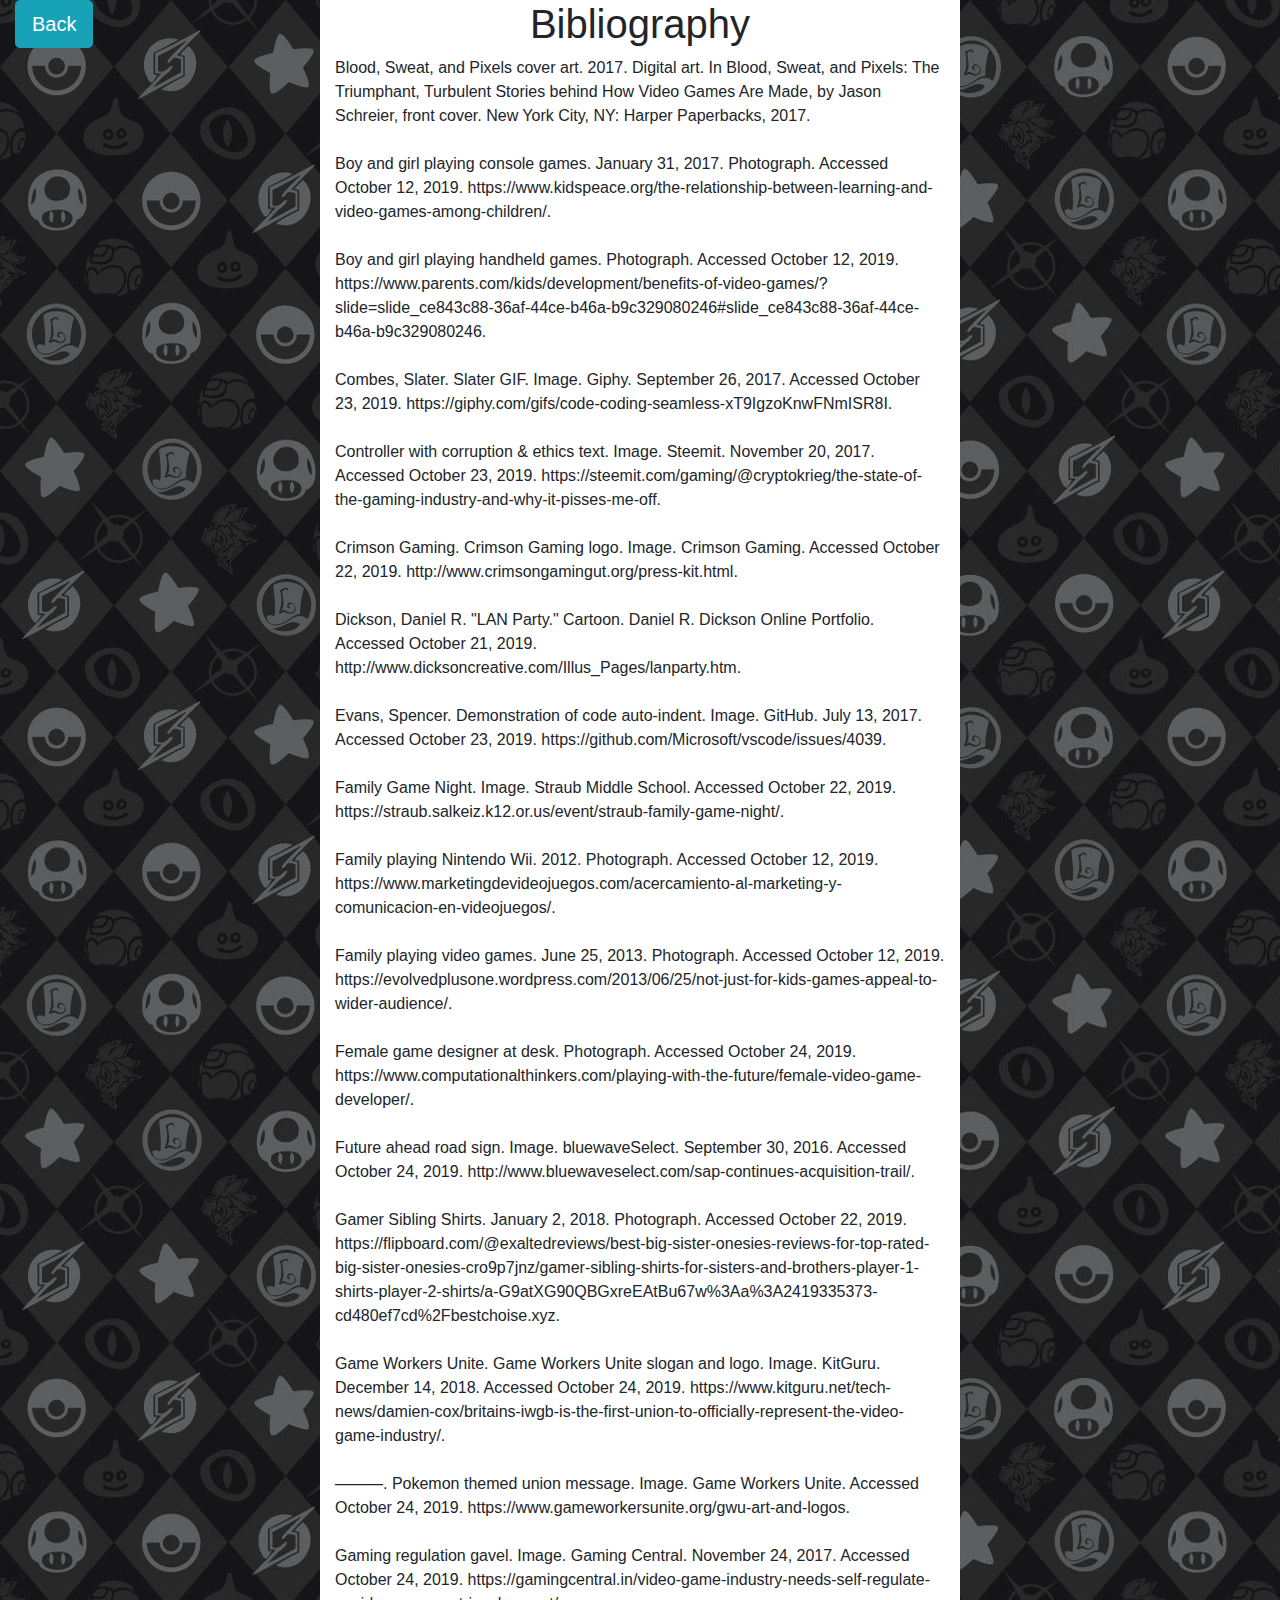
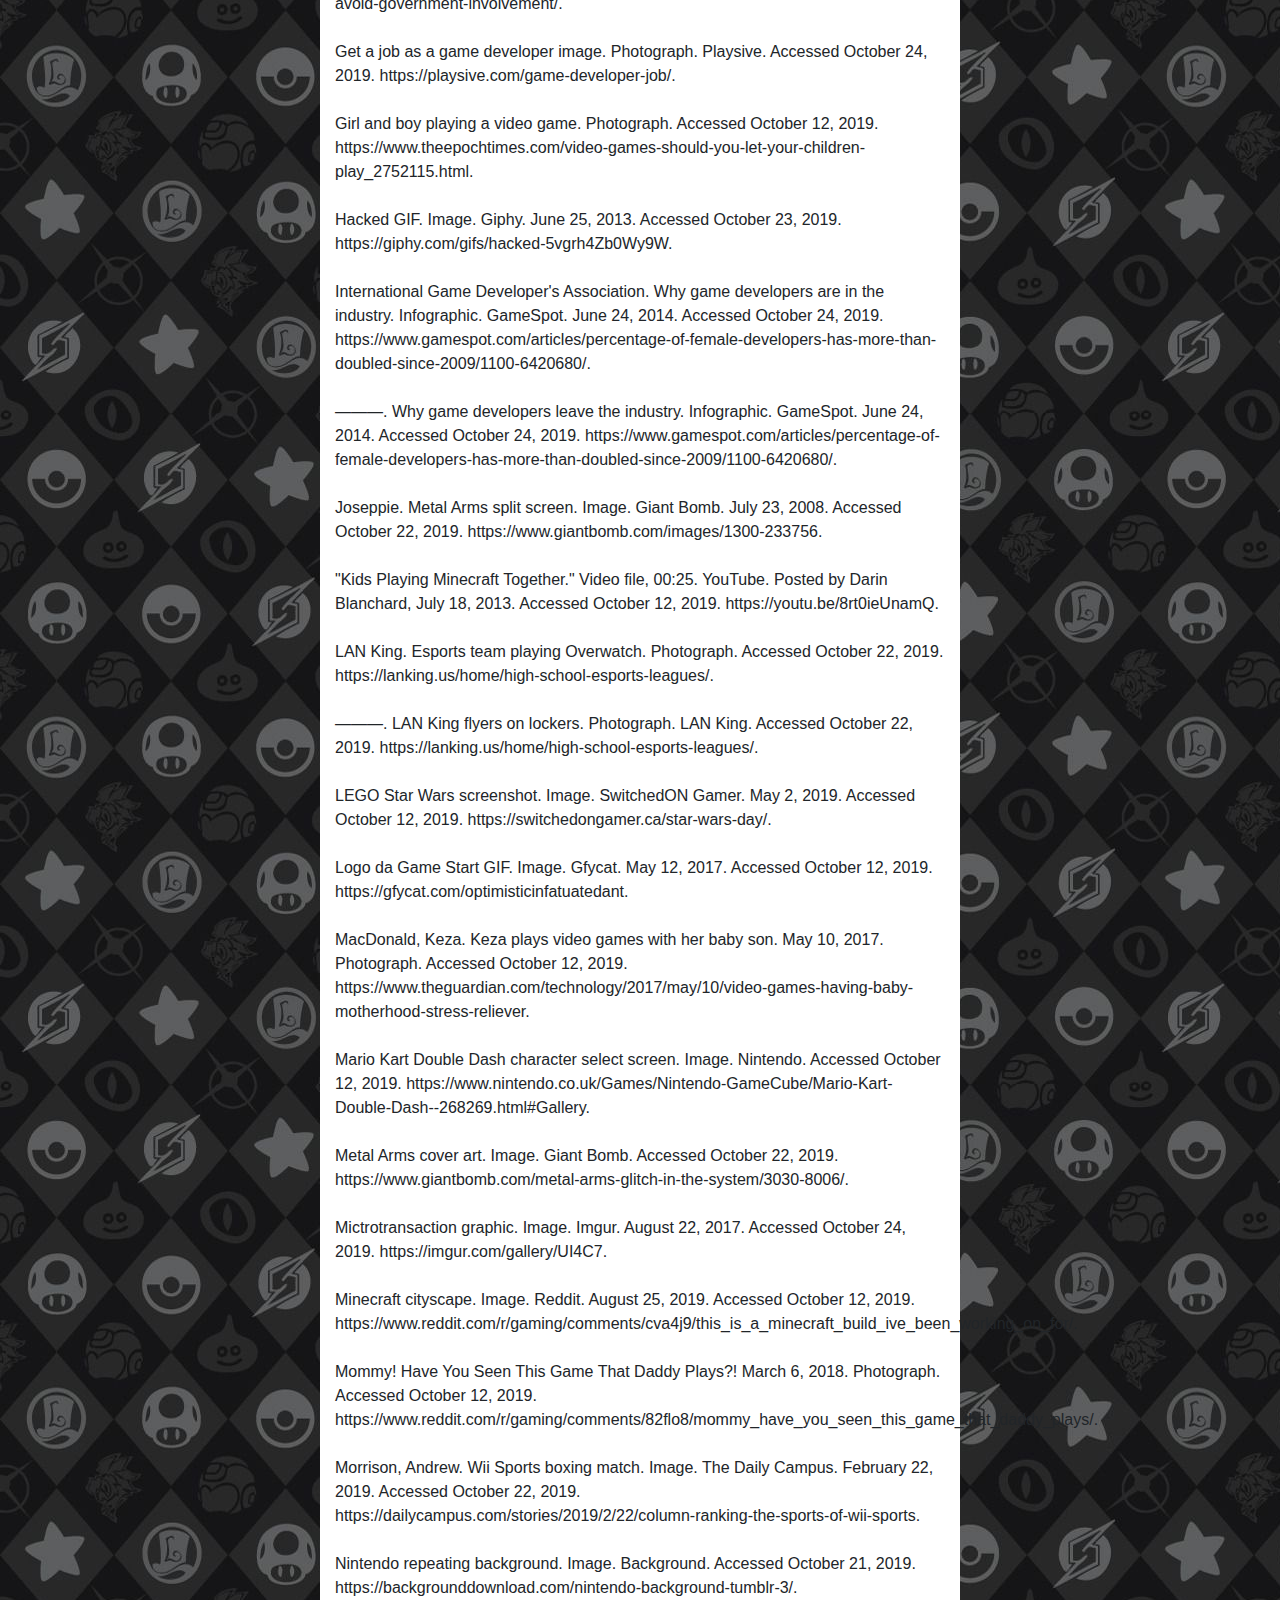
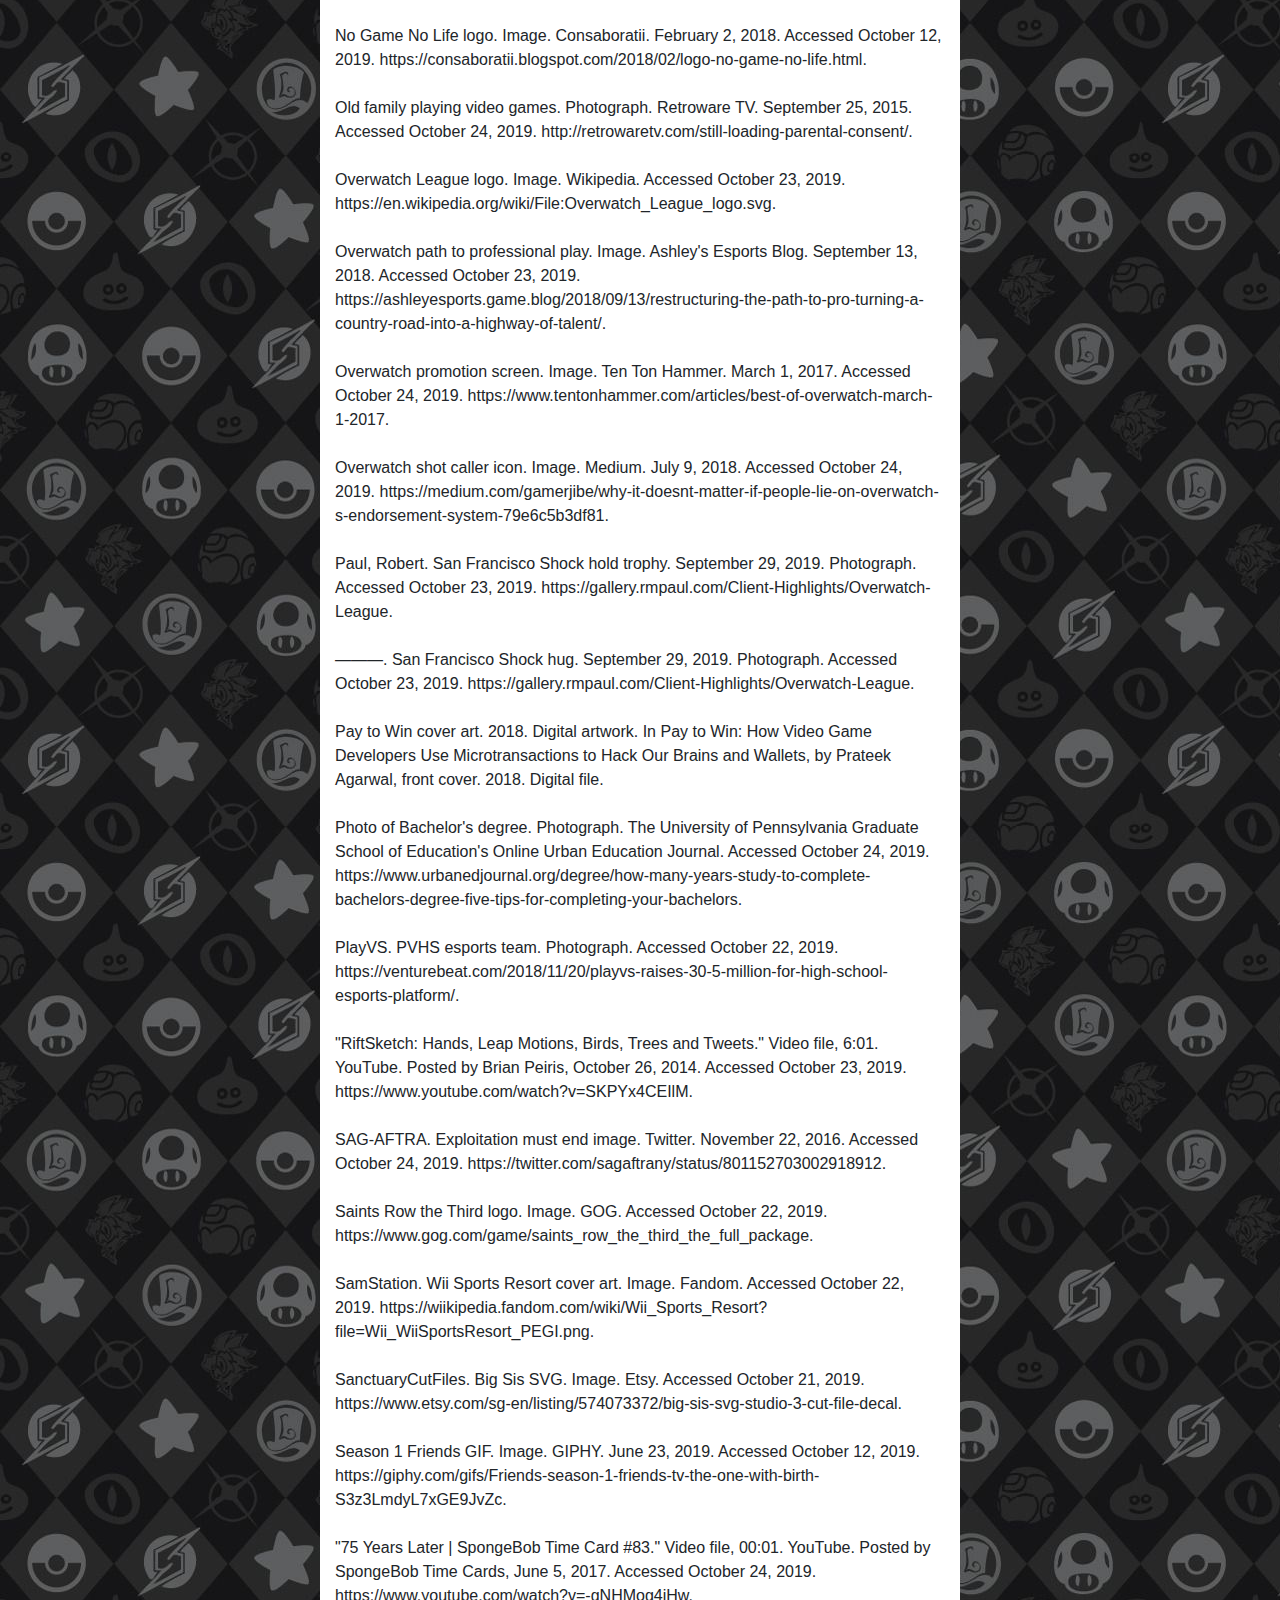
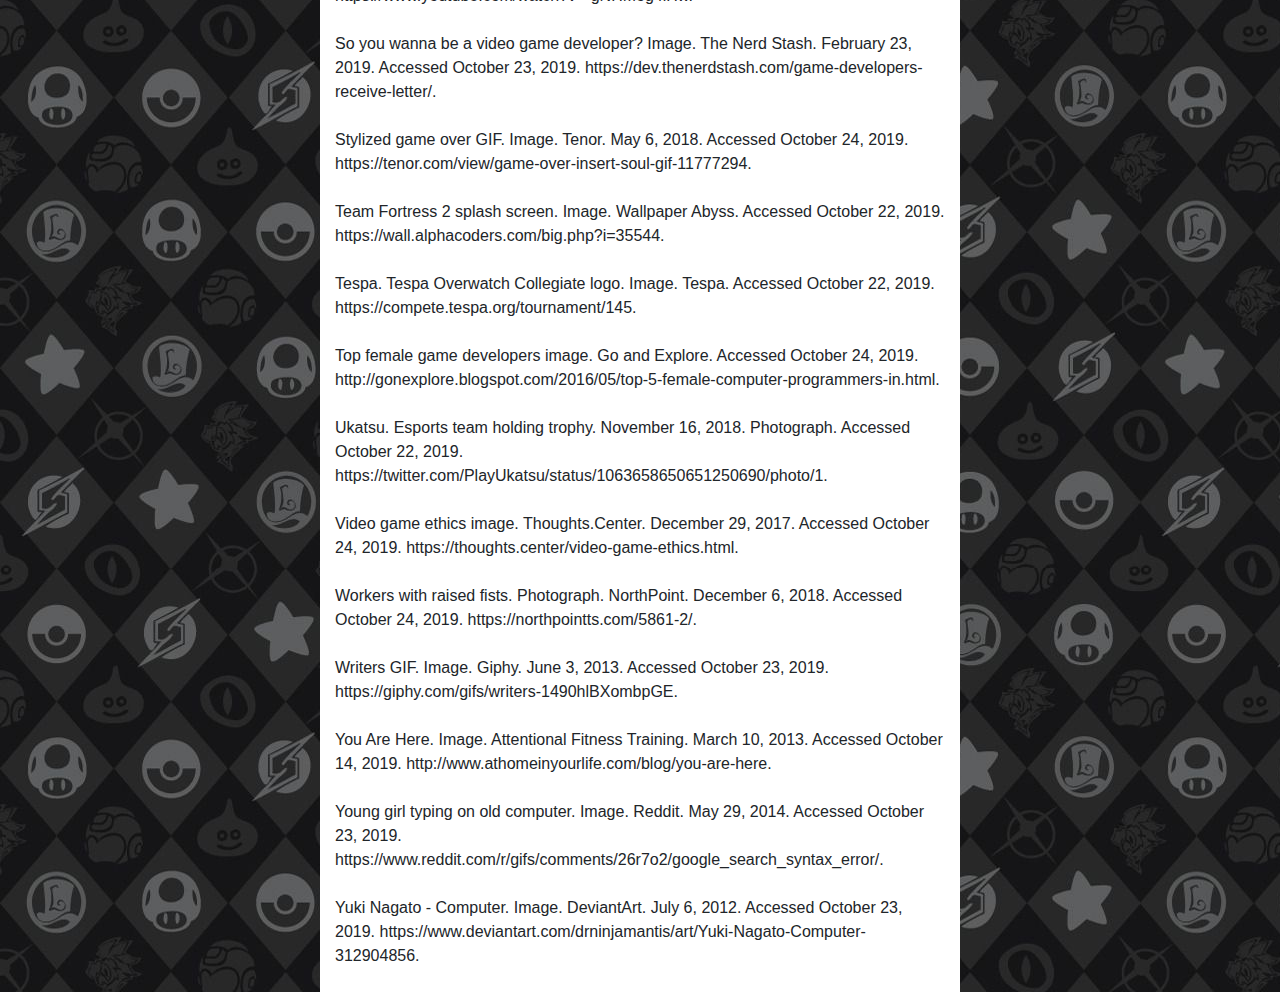
<file: bibliography.html>
<!DOCTYPE html>
<html>
	<head>
		<link rel="stylesheet" type="text/css" href="styles/bootstrap.min.css">
		<link rel="stylesheet" type="text/css" href="styles/styles.css">
	</head>

	<body style="background-image:url(videogame-wallpaper.jpg)">
		<div class="container-fluid">
			<div class="row">
				<div class="col back">
					<a href="index.html"><button type="button" class="btn btn-info btn-lg">Back</button></a>
				</div>
				<div class="col col-6 bibliography">
					<h1>Bibliography</h1>

Blood, Sweat, and Pixels cover art. 2017. Digital art. In Blood, Sweat, and Pixels: The Triumphant, Turbulent Stories behind How Video Games Are Made, by Jason Schreier, front cover. New York City, NY: Harper Paperbacks, 2017.
 <br><br>
Boy and girl playing console games. January 31, 2017. Photograph. Accessed October 12, 2019. https://www.kidspeace.org/the-relationship-between-learning-and-video-games-among-children/.
 <br><br>
Boy and girl playing handheld games. Photograph. Accessed October 12, 2019. https://www.parents.com/kids/development/benefits-of-video-games/?slide=slide_ce843c88-36af-44ce-b46a-b9c329080246#slide_ce843c88-36af-44ce-b46a-b9c329080246.
 <br><br>
Combes, Slater. Slater GIF. Image. Giphy. September 26, 2017. Accessed October 23, 2019. https://giphy.com/gifs/code-coding-seamless-xT9IgzoKnwFNmISR8I.
 <br><br>
Controller with corruption & ethics text. Image. Steemit. November 20, 2017. Accessed October 23, 2019. https://steemit.com/gaming/@cryptokrieg/the-state-of-the-gaming-industry-and-why-it-pisses-me-off.
 <br><br>
Crimson Gaming. Crimson Gaming logo. Image. Crimson Gaming. Accessed October 22, 2019. http://www.crimsongamingut.org/press-kit.html.
 <br><br>
Dickson, Daniel R. "LAN Party." Cartoon. Daniel R. Dickson Online Portfolio. Accessed October 21, 2019. http://www.dicksoncreative.com/Illus_Pages/lanparty.htm.
 <br><br>
Evans, Spencer. Demonstration of code auto-indent. Image. GitHub. July 13, 2017. Accessed October 23, 2019. https://github.com/Microsoft/vscode/issues/4039.
 <br><br>
Family Game Night. Image. Straub Middle School. Accessed October 22, 2019. https://straub.salkeiz.k12.or.us/event/straub-family-game-night/.
 <br><br>
Family playing Nintendo Wii. 2012. Photograph. Accessed October 12, 2019. https://www.marketingdevideojuegos.com/acercamiento-al-marketing-y-comunicacion-en-videojuegos/.
 <br><br>
Family playing video games. June 25, 2013. Photograph. Accessed October 12, 2019. https://evolvedplusone.wordpress.com/2013/06/25/not-just-for-kids-games-appeal-to-wider-audience/.
 <br><br>
Female game designer at desk. Photograph. Accessed October 24, 2019. https://www.computationalthinkers.com/playing-with-the-future/female-video-game-developer/.
 <br><br>
Future ahead road sign. Image. bluewaveSelect. September 30, 2016. Accessed October 24, 2019. http://www.bluewaveselect.com/sap-continues-acquisition-trail/.
 <br><br>
Gamer Sibling Shirts. January 2, 2018. Photograph. Accessed October 22, 2019. https://flipboard.com/@exaltedreviews/best-big-sister-onesies-reviews-for-top-rated-big-sister-onesies-cro9p7jnz/gamer-sibling-shirts-for-sisters-and-brothers-player-1-shirts-player-2-shirts/a-G9atXG90QBGxreEAtBu67w%3Aa%3A2419335373-cd480ef7cd%2Fbestchoise.xyz.
 <br><br>
Game Workers Unite. Game Workers Unite slogan and logo. Image. KitGuru. December 14, 2018. Accessed October 24, 2019. https://www.kitguru.net/tech-news/damien-cox/britains-iwgb-is-the-first-union-to-officially-represent-the-video-game-industry/.
 <br><br>
———. Pokemon themed union message. Image. Game Workers Unite. Accessed October 24, 2019. https://www.gameworkersunite.org/gwu-art-and-logos.
 <br><br>
Gaming regulation gavel. Image. Gaming Central. November 24, 2017. Accessed October 24, 2019. https://gamingcentral.in/video-game-industry-needs-self-regulate-avoid-government-involvement/.
 <br><br>
Get a job as a game developer image. Photograph. Playsive. Accessed October 24, 2019. https://playsive.com/game-developer-job/.
 <br><br>
Girl and boy playing a video game. Photograph. Accessed October 12, 2019. https://www.theepochtimes.com/video-games-should-you-let-your-children-play_2752115.html.
 <br><br>
Hacked GIF. Image. Giphy. June 25, 2013. Accessed October 23, 2019. https://giphy.com/gifs/hacked-5vgrh4Zb0Wy9W.
 <br><br>
International Game Developer's Association. Why game developers are in the industry. Infographic. GameSpot. June 24, 2014. Accessed October 24, 2019. https://www.gamespot.com/articles/percentage-of-female-developers-has-more-than-doubled-since-2009/1100-6420680/.
 <br><br>
———. Why game developers leave the industry. Infographic. GameSpot. June 24, 2014. Accessed October 24, 2019. https://www.gamespot.com/articles/percentage-of-female-developers-has-more-than-doubled-since-2009/1100-6420680/.
 <br><br>
Joseppie. Metal Arms split screen. Image. Giant Bomb. July 23, 2008. Accessed October 22, 2019. https://www.giantbomb.com/images/1300-233756.
 <br><br>
"Kids Playing Minecraft Together." Video file, 00:25. YouTube. Posted by Darin Blanchard, July 18, 2013. Accessed October 12, 2019. https://youtu.be/8rt0ieUnamQ.
 <br><br>
LAN King. Esports team playing Overwatch. Photograph. Accessed October 22, 2019. https://lanking.us/home/high-school-esports-leagues/.
 <br><br>
———. LAN King flyers on lockers. Photograph. LAN King. Accessed October 22, 2019. https://lanking.us/home/high-school-esports-leagues/.
 <br><br>
LEGO Star Wars screenshot. Image. SwitchedON Gamer. May 2, 2019. Accessed October 12, 2019. https://switchedongamer.ca/star-wars-day/.
 <br><br>
Logo da Game Start GIF. Image. Gfycat. May 12, 2017. Accessed October 12, 2019. https://gfycat.com/optimisticinfatuatedant.
 <br><br>
MacDonald, Keza. Keza plays video games with her baby son. May 10, 2017. Photograph. Accessed October 12, 2019. https://www.theguardian.com/technology/2017/may/10/video-games-having-baby-motherhood-stress-reliever.
 <br><br>
Mario Kart Double Dash character select screen. Image. Nintendo. Accessed October 12, 2019. https://www.nintendo.co.uk/Games/Nintendo-GameCube/Mario-Kart-Double-Dash--268269.html#Gallery.
 <br><br>
Metal Arms cover art. Image. Giant Bomb. Accessed October 22, 2019. https://www.giantbomb.com/metal-arms-glitch-in-the-system/3030-8006/.
 <br><br>
Mictrotransaction graphic. Image. Imgur. August 22, 2017. Accessed October 24, 2019. https://imgur.com/gallery/UI4C7.
 <br><br>
Minecraft cityscape. Image. Reddit. August 25, 2019. Accessed October 12, 2019. https://www.reddit.com/r/gaming/comments/cva4j9/this_is_a_minecraft_build_ive_been_working_on_for/.
 <br><br>
Mommy! Have You Seen This Game That Daddy Plays?! March 6, 2018. Photograph. Accessed October 12, 2019. https://www.reddit.com/r/gaming/comments/82flo8/mommy_have_you_seen_this_game_that_daddy_plays/.
 <br><br>
Morrison, Andrew. Wii Sports boxing match. Image. The Daily Campus. February 22, 2019. Accessed October 22, 2019. https://dailycampus.com/stories/2019/2/22/column-ranking-the-sports-of-wii-sports.
 <br><br>
Nintendo repeating background. Image. Background. Accessed October 21, 2019. https://backgrounddownload.com/nintendo-background-tumblr-3/.
 <br><br>
No Game No Life logo. Image. Consaboratii. February 2, 2018. Accessed October 12, 2019. https://consaboratii.blogspot.com/2018/02/logo-no-game-no-life.html.
 <br><br>
Old family playing video games. Photograph. Retroware TV. September 25, 2015. Accessed October 24, 2019. http://retrowaretv.com/still-loading-parental-consent/.
 <br><br>
Overwatch League logo. Image. Wikipedia. Accessed October 23, 2019. https://en.wikipedia.org/wiki/File:Overwatch_League_logo.svg.
 <br><br>
Overwatch path to professional play. Image. Ashley's Esports Blog. September 13, 2018. Accessed October 23, 2019. https://ashleyesports.game.blog/2018/09/13/restructuring-the-path-to-pro-turning-a-country-road-into-a-highway-of-talent/.
 <br><br>
Overwatch promotion screen. Image. Ten Ton Hammer. March 1, 2017. Accessed October 24, 2019. https://www.tentonhammer.com/articles/best-of-overwatch-march-1-2017.
 <br><br>
Overwatch shot caller icon. Image. Medium. July 9, 2018. Accessed October 24, 2019. https://medium.com/gamerjibe/why-it-doesnt-matter-if-people-lie-on-overwatch-s-endorsement-system-79e6c5b3df81.
 <br><br>
Paul, Robert. San Francisco Shock hold trophy. September 29, 2019. Photograph. Accessed October 23, 2019. https://gallery.rmpaul.com/Client-Highlights/Overwatch-League.
 <br><br>
———. San Francisco Shock hug. September 29, 2019. Photograph. Accessed October 23, 2019. https://gallery.rmpaul.com/Client-Highlights/Overwatch-League.
 <br><br>
Pay to Win cover art. 2018. Digital artwork. In Pay to Win: How Video Game Developers Use Microtransactions to Hack Our Brains and Wallets, by Prateek Agarwal, front cover. 2018. Digital file.
 <br><br>
Photo of Bachelor's degree. Photograph. The University of Pennsylvania Graduate School of Education's Online Urban Education Journal. Accessed October 24, 2019. https://www.urbanedjournal.org/degree/how-many-years-study-to-complete-bachelors-degree-five-tips-for-completing-your-bachelors.
 <br><br>
PlayVS. PVHS esports team. Photograph. Accessed October 22, 2019. https://venturebeat.com/2018/11/20/playvs-raises-30-5-million-for-high-school-esports-platform/.
 <br><br>
"RiftSketch: Hands, Leap Motions, Birds, Trees and Tweets." Video file, 6:01. YouTube. Posted by Brian Peiris, October 26, 2014. Accessed October 23, 2019. https://www.youtube.com/watch?v=SKPYx4CEIlM.
 <br><br>
SAG-AFTRA. Exploitation must end image. Twitter. November 22, 2016. Accessed October 24, 2019. https://twitter.com/sagaftrany/status/801152703002918912.
 <br><br>
Saints Row the Third logo. Image. GOG. Accessed October 22, 2019. https://www.gog.com/game/saints_row_the_third_the_full_package.
 <br><br>
SamStation. Wii Sports Resort cover art. Image. Fandom. Accessed October 22, 2019. https://wiikipedia.fandom.com/wiki/Wii_Sports_Resort?file=Wii_WiiSportsResort_PEGI.png.
 <br><br>
SanctuaryCutFiles. Big Sis SVG. Image. Etsy. Accessed October 21, 2019. https://www.etsy.com/sg-en/listing/574073372/big-sis-svg-studio-3-cut-file-decal.
 <br><br>
Season 1 Friends GIF. Image. GIPHY. June 23, 2019. Accessed October 12, 2019. https://giphy.com/gifs/Friends-season-1-friends-tv-the-one-with-birth-S3z3LmdyL7xGE9JvZc.
 <br><br>
"75 Years Later | SpongeBob Time Card #83." Video file, 00:01. YouTube. Posted by SpongeBob Time Cards, June 5, 2017. Accessed October 24, 2019. https://www.youtube.com/watch?v=-gNHMog4iHw.
 <br><br>
So you wanna be a video game developer? Image. The Nerd Stash. February 23, 2019. Accessed October 23, 2019. https://dev.thenerdstash.com/game-developers-receive-letter/.
 <br><br>
Stylized game over GIF. Image. Tenor. May 6, 2018. Accessed October 24, 2019. https://tenor.com/view/game-over-insert-soul-gif-11777294.
 <br><br>
Team Fortress 2 splash screen. Image. Wallpaper Abyss. Accessed October 22, 2019. https://wall.alphacoders.com/big.php?i=35544.
 <br><br>
Tespa. Tespa Overwatch Collegiate logo. Image. Tespa. Accessed October 22, 2019. https://compete.tespa.org/tournament/145.
 <br><br>
Top female game developers image. Go and Explore. Accessed October 24, 2019. http://gonexplore.blogspot.com/2016/05/top-5-female-computer-programmers-in.html.
 <br><br>
Ukatsu. Esports team holding trophy. November 16, 2018. Photograph. Accessed October 22, 2019. https://twitter.com/PlayUkatsu/status/1063658650651250690/photo/1.
 <br><br>
Video game ethics image. Thoughts.Center. December 29, 2017. Accessed October 24, 2019. https://thoughts.center/video-game-ethics.html.
 <br><br>
Workers with raised fists. Photograph. NorthPoint. December 6, 2018. Accessed October 24, 2019. https://northpointts.com/5861-2/.
 <br><br>
Writers GIF. Image. Giphy. June 3, 2013. Accessed October 23, 2019. https://giphy.com/gifs/writers-1490hlBXombpGE.
 <br><br>
You Are Here. Image. Attentional Fitness Training. March 10, 2013. Accessed October 14, 2019. http://www.athomeinyourlife.com/blog/you-are-here.
 <br><br>
Young girl typing on old computer. Image. Reddit. May 29, 2014. Accessed October 23, 2019. https://www.reddit.com/r/gifs/comments/26r7o2/google_search_syntax_error/.
 <br><br>
Yuki Nagato - Computer. Image. DeviantArt. July 6, 2012. Accessed October 23, 2019. https://www.deviantart.com/drninjamantis/art/Yuki-Nagato-Computer-312904856.
 <br><br>

		    	</div>
		    	<div class="col"></div>
		  	</div>
	  	</div>


		<script src="scripts/jquery.min.js"></script>
		<script src="scripts/bootstrap.bundle.min.js"></script>
		<script src="scripts/scripts.js"></script>


	</body>
</html>
</file>
<file: styles/styles.css>
/* Base Elements */
body, html {
	margin: 0;
	padding: 0;
}

a {
	color: white;
}

a:hover {
	color: white;
}

.row {
	text-align: center;
}

.col {
	flex-grow: 1;
	flex-shrink: 1;
	transition: all 400ms ease;
}

iframe {
	width: 100%;
	height: 315px;
}

.content {
	text-align: center;
}


/* Cascading Elements */
.title-section img {
	width: 40%;
}

.content .row {
	margin: 30px;
}

.col img {
	width: 100%;
	border: 2px solid black;
}

.content {
	border: 2px solid black;
}


/* Timeline Sections */
.title-section {
	margin-bottom: 25px;
}

.section1, .section2, .section3, .section4, .you-are-here, .section-end, .section-bib {
	margin-bottom: 25px;
}

.section2-col .row {
	padding: 8% 8% 0 8%;
}


/* Background Colors */
.title-section {
	background-color: black;
	padding: 10px 0px 10px 0px;
}

.section1 .content {
	background-color: #800000;
}

#col2-1 {
	background-color: #ff8c00;
}
#col2-2 {
	background-color: #ffd700;
}

#col3-1, #col3-1b {
	background-color: #008000;
}

#crimsongaming {
	background-color: black;
}

#col3-2, #col3-2b{
	background-color: #000080;
}
#col3-3, #col3-3b {
	background-color: #4b0082;
}

.you-are-here .content {
	background-color: black;
}

#end {
	background-color: #800000
}



.bibliography {
	background-color: white;
	text-align: left;
	width: 50%;
}

.bibliography h1 {
	text-align: center;
}

.back {
	text-align: left;
}
</file>
